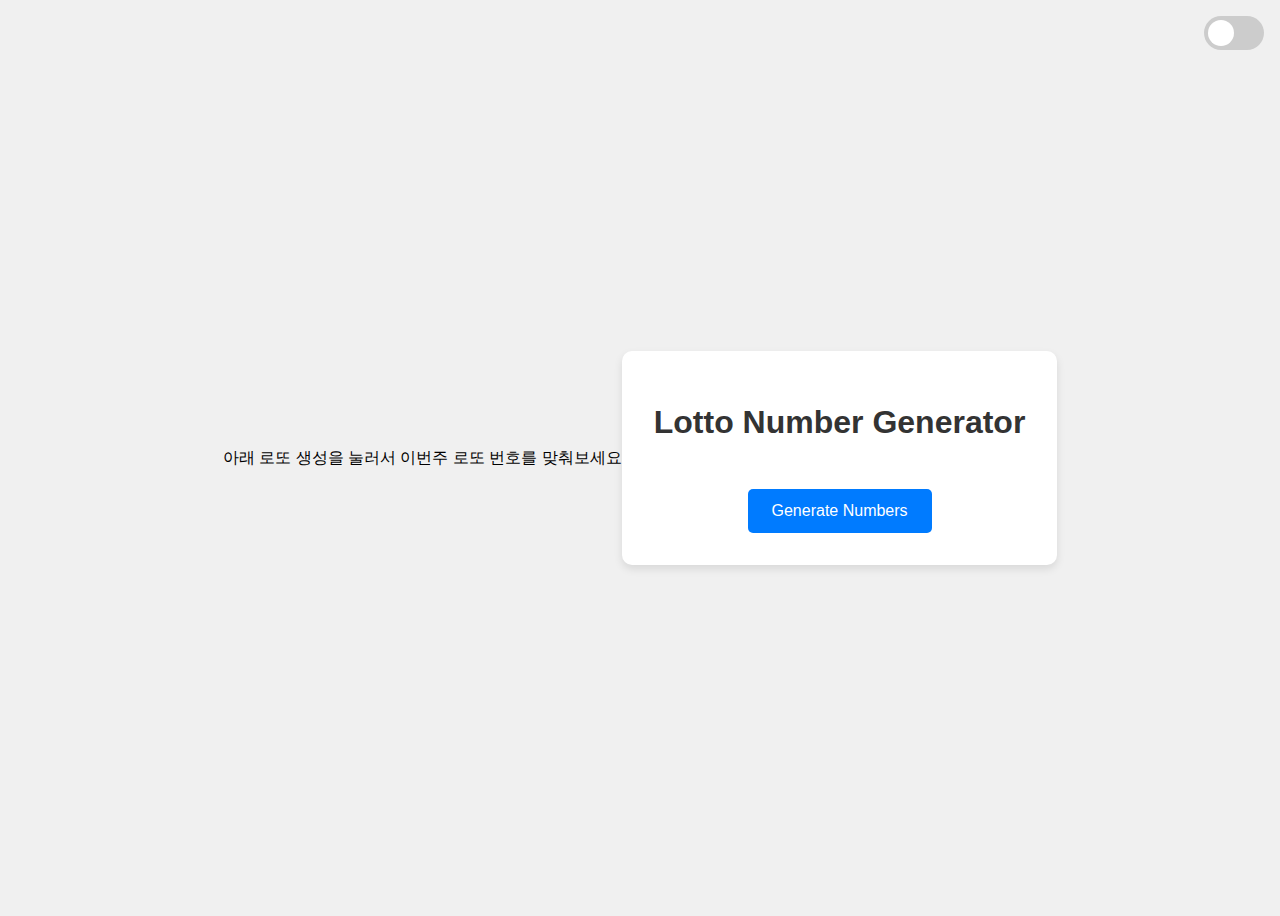
<file: index.html>
<!DOCTYPE html>
<html lang="en">
<head>
    <meta charset="UTF-8">
    <meta name="viewport" content="width=device-width, initial-scale=1.0">
    <title>Lotto Number Generator</title>
    <link rel="stylesheet" href="style.css">
</head>
<body>
    <div class="theme-switch-wrapper">
        <label class="theme-switch" for="checkbox">
            <input type="checkbox" id="checkbox" />
            <div class="slider round"></div>
        </label>
    </div>
    <p class="main-instruction-text">아래 로또 생성을 눌러서 이번주 로또 번호를 맞춰보세요</p>
    <div class="container">
        <h1>Lotto Number Generator</h1>
        <div id="numbers" class="numbers-container"></div>
        <button id="generate-btn">Generate Numbers</button>
    </div>
    <script src="main.js"></script>
</body>
</html>
</file>
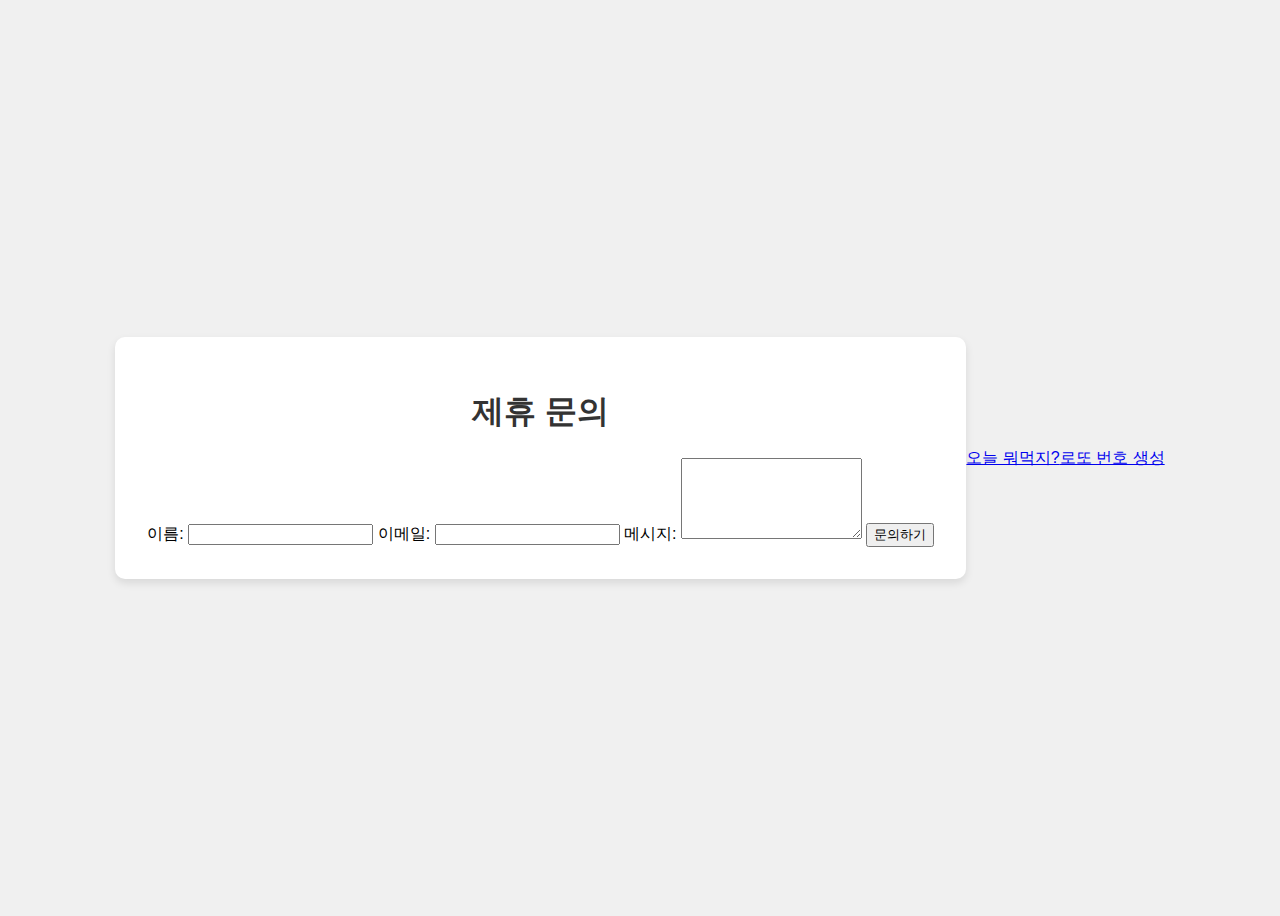
<file: contact.html>
<!DOCTYPE html>
<html lang="ko">
<head>
    <meta charset="UTF-8">
    <meta name="viewport" content="width=device-width, initial-scale=1.0">
    <title>제휴 문의</title>
    <link rel="stylesheet" href="style.css">
</head>
<body>
    <div class="container">
        <h1>제휴 문의</h1>
        <form action="https://formspree.io/f/mpqjavyv" method="POST">
            <label for="name">이름:</label>
            <input type="text" id="name" name="name" required>

            <label for="email">이메일:</label>
            <input type="email" id="email" name="email" required>

            <label for="message">메시지:</label>
            <textarea id="message" name="message" rows="5" required></textarea>

            <button type="submit">문의하기</button>
        </form>
    </div>
    <a href="index.html">오늘 뭐먹지?</a>
    <a href="lotto.html">로또 번호 생성</a>
</body>
</html>
</file>
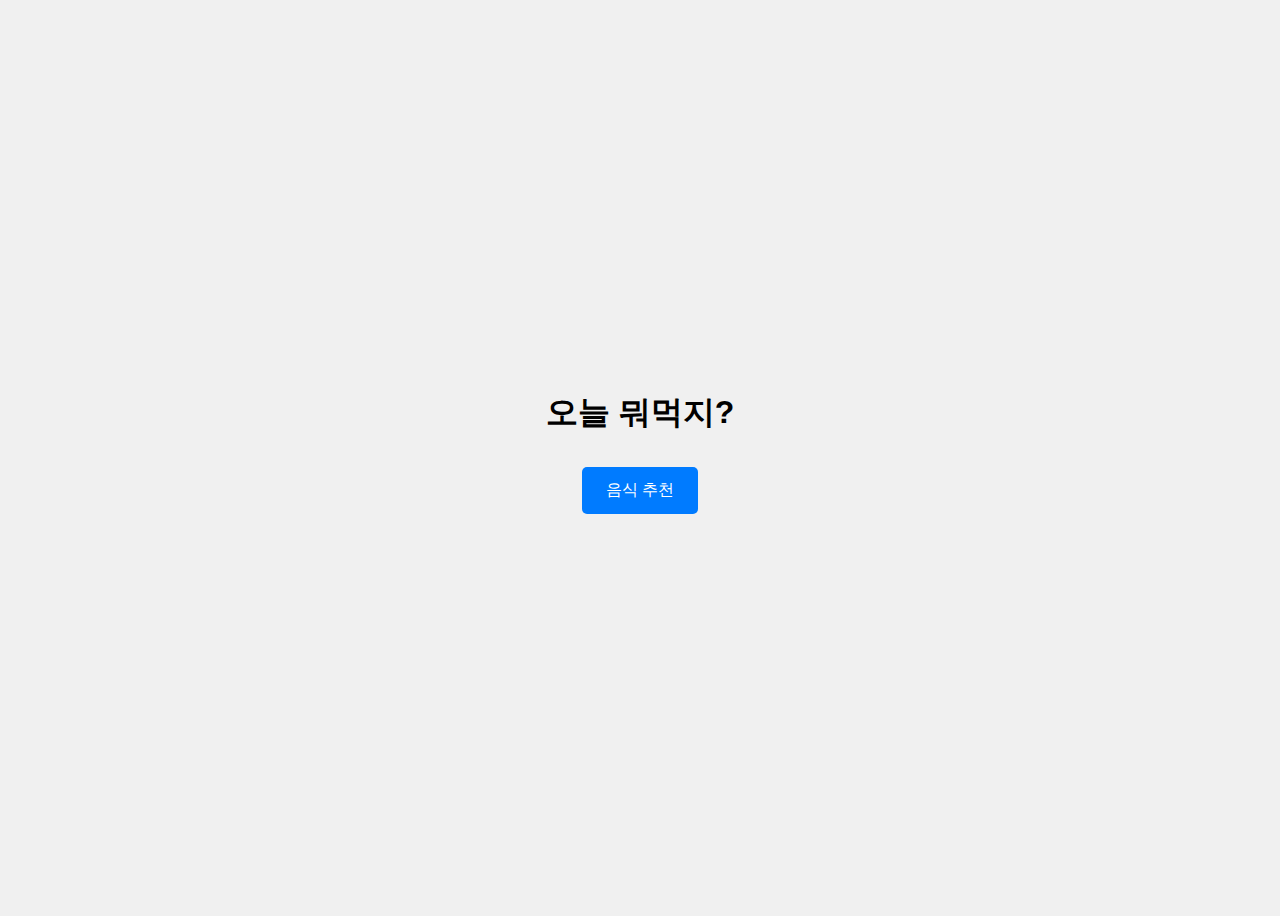
<file: food.html>
<!DOCTYPE html>
<html lang="ko">
<head>
    <meta charset="UTF-8">
    <meta name="viewport" content="width=device-width, initial-scale=1.0">
    <title>오늘 뭐먹지?</title>
    <link rel="stylesheet" href="food.css">
</head>
<body>
    <h1>오늘 뭐먹지?</h1>
    <button id="recommend-btn">음식 추천</button>
    <div id="food-container"></div>
    <script src="food.js"></script>
</body>
</html>
</file>
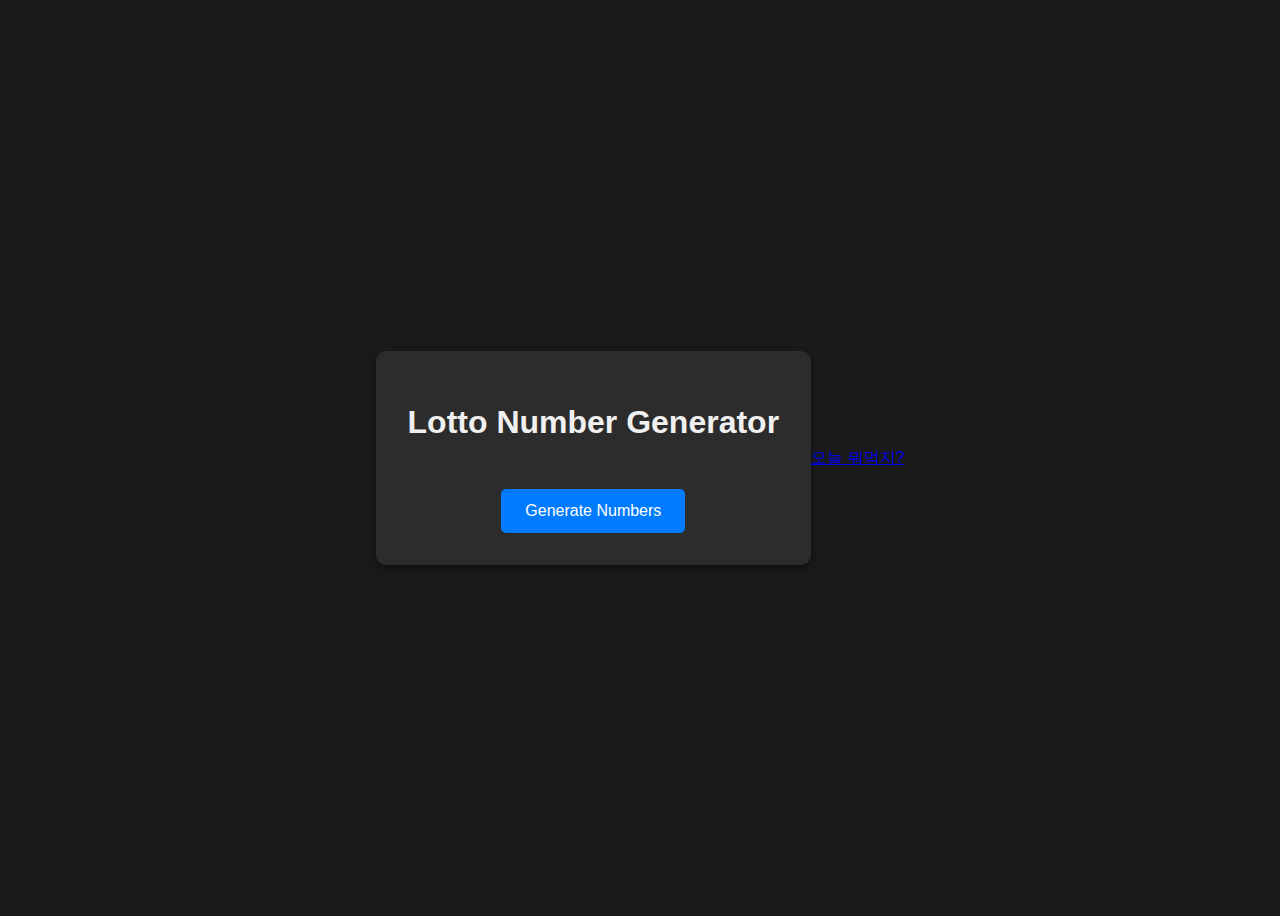
<file: lotto.html>
<!DOCTYPE html>
<html lang="en">
<head>
    <meta charset="UTF-8">
    <meta name="viewport" content="width=device-width, initial-scale=1.0">
    <title>Lotto Number Generator</title>
    <link rel="stylesheet" href="lotto.css">
</head>
<body>
    <div class="container">
        <h1>Lotto Number Generator</h1>
        <div id="numbers" class="numbers-container"></div>
        <button id="generate-btn">Generate Numbers</button>
    </div>
    <a href="index.html">오늘 뭐먹지?</a>
    <script src="lotto.js"></script>
</body>
</html>
</file>
<file: style.css>
body {
    font-family: sans-serif;
    display: flex;
    justify-content: center;
    align-items: center;
    min-height: 100vh;
    background-color: #f0f0f0;
    transition: background-color 0.3s, color 0.3s;
}

.dark-mode {
    background-color: #1a1a1a;
    color: #f0f0f0;
}

.container {
    text-align: center;
    background-color: white;
    padding: 2rem;
    border-radius: 10px;
    box-shadow: 0 4px 8px rgba(0, 0, 0, 0.1);
    transition: background-color 0.3s;
}

.dark-mode .container {
    background-color: #2c2c2c;
    box-shadow: 0 4px 8px rgba(0, 0, 0, 0.4);
}

h1 {
    margin-bottom: 1.5rem;
    color: #333;
}

.dark-mode h1 {
    color: #f0f0f0;
}

.numbers-container {
    display: flex;
    justify-content: center;
    gap: 1rem;
    margin-bottom: 1.5rem;
}

.number-circle {
    width: 50px;
    height: 50px;
    border-radius: 50%;
    background-color: #4CAF50;
    color: white;
    display: flex;
    justify-content: center;
    align-items: center;
    font-size: 1.5rem;
    font-weight: bold;
}

#generate-btn {
    padding: 0.8rem 1.5rem;
    font-size: 1rem;
    color: white;
    background-color: #007BFF;
    border: none;
    border-radius: 5px;
    cursor: pointer;
    transition: background-color 0.3s;
}

#generate-btn:hover {
    background-color: #0056b3;
}

/* Theme switcher */
.theme-switch-wrapper {
    position: absolute;
    top: 1rem;
    right: 1rem;
}

.theme-switch {
    position: relative;
    display: inline-block;
    width: 60px;
    height: 34px;
}

.theme-switch input {
    opacity: 0;
    width: 0;
    height: 0;
}

.slider {
    position: absolute;
    cursor: pointer;
    top: 0;
    left: 0;
    right: 0;
    bottom: 0;
    background-color: #ccc;
    transition: .4s;
    border-radius: 34px;
}

.slider:before {
    position: absolute;
    content: "";
    height: 26px;
    width: 26px;
    left: 4px;
    bottom: 4px;
    background-color: white;
    transition: .4s;
    border-radius: 50%;
}

input:checked + .slider {
    background-color: #2196F3;
}

input:focus + .slider {
    box-shadow: 0 0 1px #2196F3;
}

input:checked + .slider:before {
    transform: translateX(26px);
}
</file>
<file: food.css>
body {
    font-family: sans-serif;
    display: flex;
    flex-direction: column;
    justify-content: center;
    align-items: center;
    min-height: 100vh;
    background-color: #f0f0f0;
}

h1 {
    margin-bottom: 2rem;
}

#recommend-btn {
    padding: 0.8rem 1.5rem;
    font-size: 1rem;
    color: white;
    background-color: #007BFF;
    border: none;
    border-radius: 5px;
    cursor: pointer;
    transition: background-color 0.3s;
    margin-bottom: 2rem;
}

#recommend-btn:hover {
    background-color: #0056b3;
}

#food-container {
    text-align: center;
}

#food-container img {
    max-width: 100%;
    height: auto;
    border-radius: 10px;
    margin-top: 1rem;
}

#food-container p {
    font-size: 1.2rem;
    font-weight: bold;
    margin-top: 1rem;
}
</file>
<file: lotto.css>
body {
    font-family: sans-serif;
    display: flex;
    justify-content: center;
    align-items: center;
    min-height: 100vh;
    background-color: #f0f0f0;
    transition: background-color 0.3s, color 0.3s;
}

.dark-mode {
    background-color: #1a1a1a;
    color: #f0f0f0;
}

.container {
    text-align: center;
    background-color: white;
    padding: 2rem;
    border-radius: 10px;
    box-shadow: 0 4px 8px rgba(0, 0, 0, 0.1);
    transition: background-color 0.3s;
}

.dark-mode .container {
    background-color: #2c2c2c;
    box-shadow: 0 4px 8px rgba(0, 0, 0, 0.4);
}

.instruction-text {
    color: #333;
    margin-bottom: 1rem;
}

.dark-mode .instruction-text {
    color: #f0f0f0;
}

h1 {
    margin-bottom: 1.5rem;
    color: #333;
}

.dark-mode h1 {
    color: #f0f0f0;
}

.numbers-container {
    display: flex;
    justify-content: center;
    gap: 1rem;
    margin-bottom: 1.5rem;
}

.number-circle {
    width: 50px;
    height: 50px;
    border-radius: 50%;
    background-color: #4CAF50;
    color: white;
    display: flex;
    justify-content: center;
    align-items: center;
    font-size: 1.5rem;
    font-weight: bold;
}

#generate-btn {
    padding: 0.8rem 1.5rem;
    font-size: 1rem;
    color: white;
    background-color: #007BFF;
    border: none;
    border-radius: 5px;
    cursor: pointer;
    transition: background-color 0.3s;
}

#generate-btn:hover {
    background-color: #0056b3;
}

/* Theme switcher */
.theme-switch-wrapper {
    position: absolute;
    top: 1rem;
    right: 1rem;
}

.theme-switch {
    position: relative;
    display: inline-block;
    width: 60px;
    height: 34px;
}

.theme-switch input {
    opacity: 0;
    width: 0;
    height: 0;
}

.slider {
    position: absolute;
    cursor: pointer;
    top: 0;
    left: 0;
    right: 0;
    bottom: 0;
    background-color: #ccc;
    transition: .4s;
    border-radius: 34px;
}

.slider:before {
    position: absolute;
    content: "";
    height: 26px;
    width: 26px;
    left: 4px;
    bottom: 4px;
    background-color: white;
    transition: .4s;
    border-radius: 50%;
}

input:checked + .slider {
    background-color: #2196F3;
}

input:focus + .slider {
    box-shadow: 0 0 1px #2196F3;
}

input:checked + .slider:before {
    transform: translateX(26px);
}
</file>
